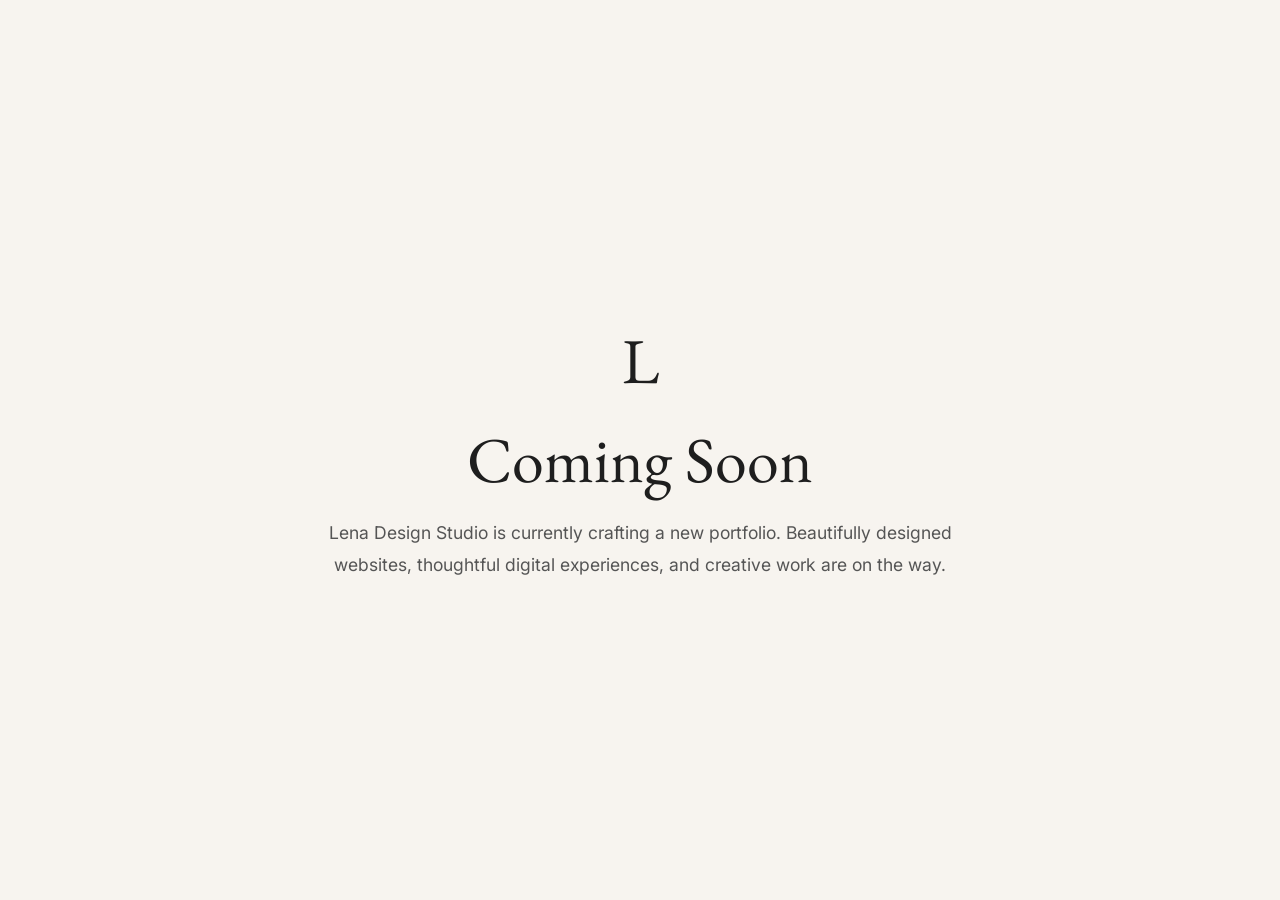
<file: comingsoon.html>
<!DOCTYPE html>
<html lang="en">
<head>
<meta charset="UTF-8">
<meta name="viewport" content="width=device-width, initial-scale=1.0">

<title>Lena Design Studio</title>

<link href="https://fonts.googleapis.com/css2?family=EB+Garamond:wght@400;500&family=Inter:wght@300;400;500&display=swap" rel="stylesheet">

<style>

*{
  margin:0;
  padding:0;
  box-sizing:border-box;
}

body{
  background:#F7F4EF;
  color:#1E1E1E;
  min-height:100vh;
  display:flex;
  justify-content:center;
  align-items:center;
  text-align:center;
  padding:2rem;
}

.container{
  max-width:700px;
}

.logo{
  font-family:'EB Garamond', serif;
  font-size:4rem;
  margin-bottom:1rem;
}

h1{
  font-family:'EB Garamond', serif;
  font-size:4rem;
  font-weight:400;
  margin-bottom:1rem;
}

p{
  font-family:'Inter', sans-serif;
  font-size:1.1rem;
  line-height:1.8;
  color:#555;
}

.email{
  margin-top:2rem;
  display:inline-block;
  color:#1E1E1E;
  text-decoration:none;
  border-bottom:1px solid #1E1E1E;
}

</style>
</head>

<body>

<div class="container">

<div class="logo">L</div>

<h1>Coming Soon</h1>

<p>
Lena Design Studio is currently crafting a new portfolio.
Beautifully designed websites, thoughtful digital experiences,
and creative work are on the way.
</p>


</div>

</body>
</html>
</file>
